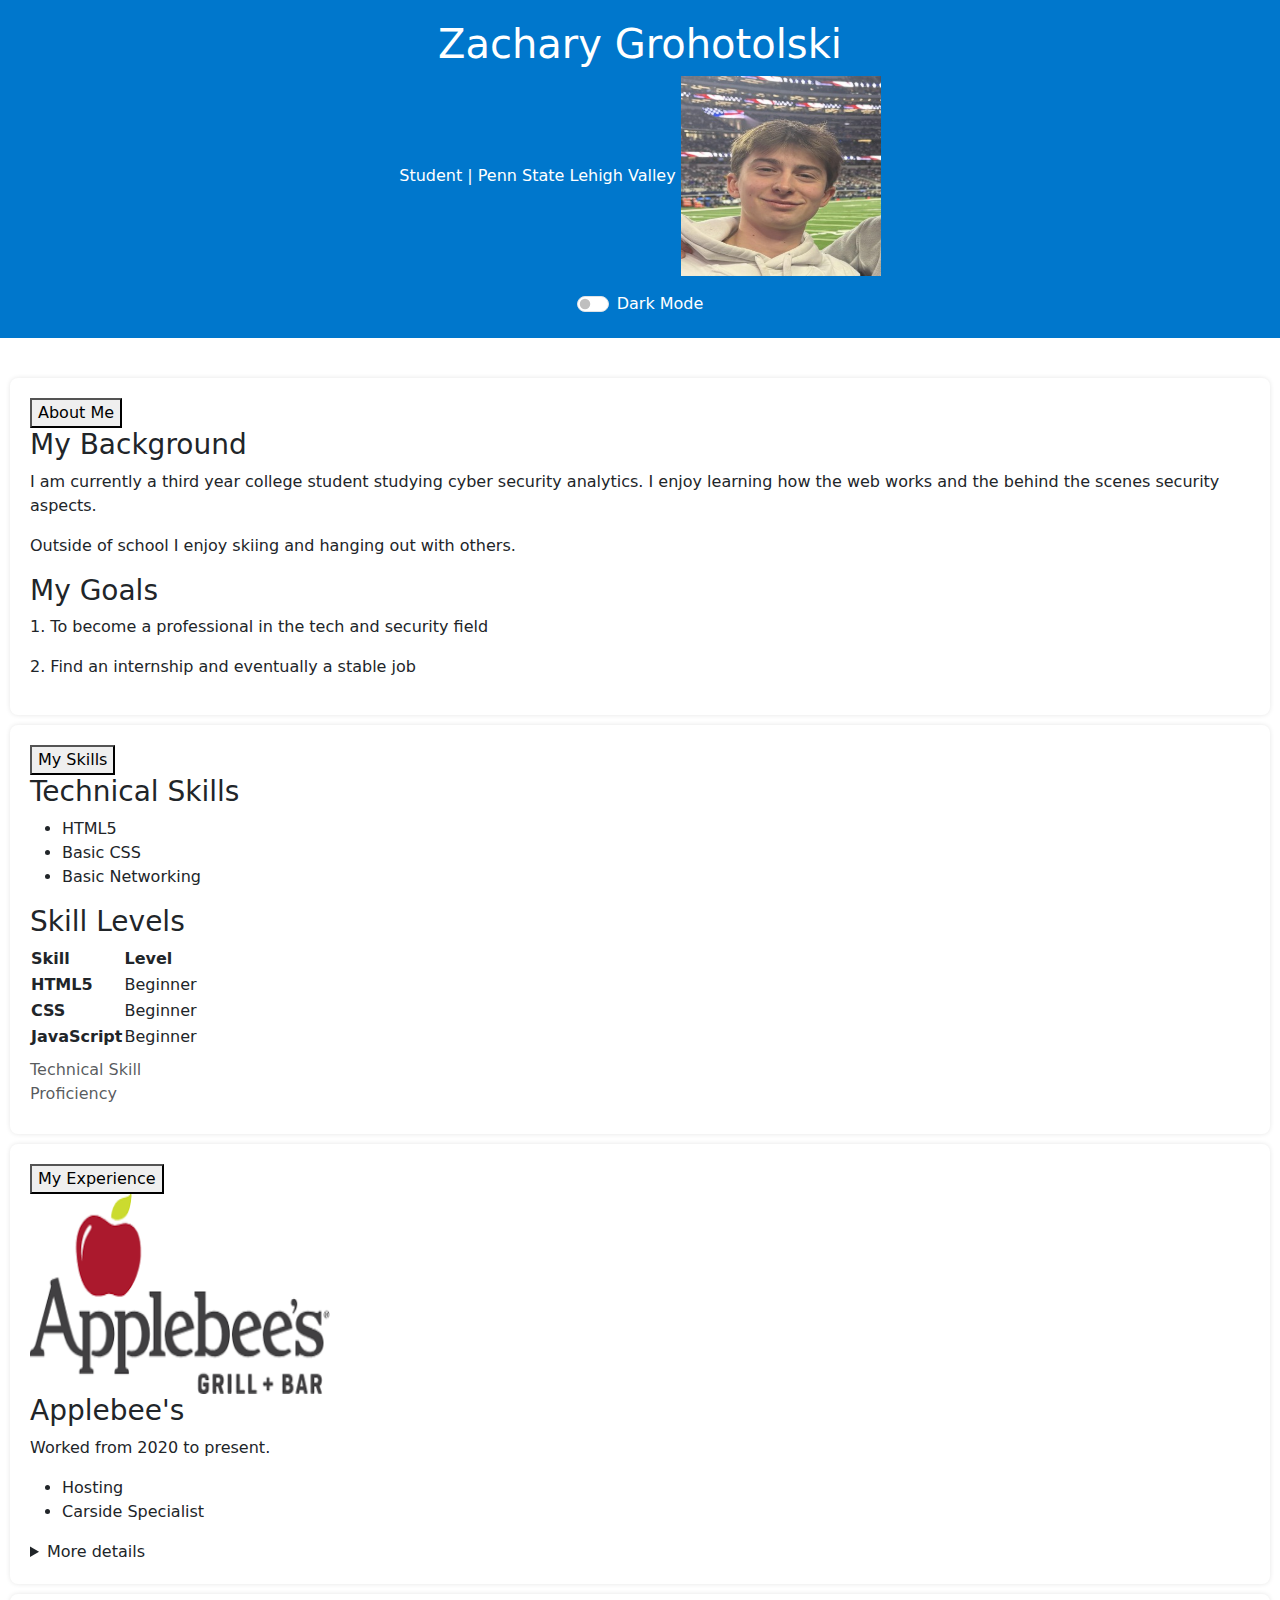
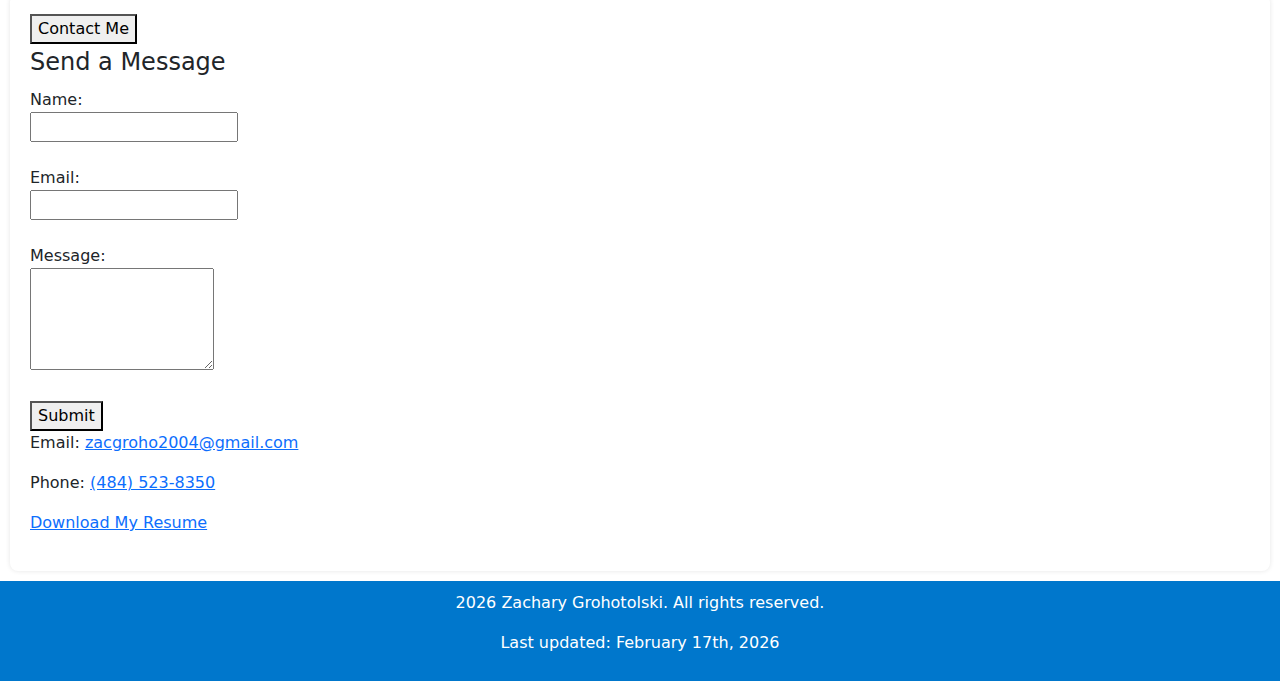
<file: index.html>
<!-- 
Name: [Zachary Grohotolski]
Student ID: [5277]
Course: [IST 256]
Assignment: HTML
Date: [2/1/2026]
-->


<!DOCTYPE html>
<html lang="en">
<head>
    <meta charset="UTF-8">
    <link rel="stylesheet" href="CSS_File1.css">
    <script src="Main.js" defer></script>
    <link href="https://cdn.jsdelivr.net/npm/bootstrap@5.3.2/dist/css/bootstrap.min.css" rel="stylesheet">
    <meta name="viewport" content="width=device-width, initial-scale=1.0">
    <meta name="description" content="Personal portfolio page showcasing skills, projects, and contact information.">
    <meta name="author" content="Zachary Grohotolski">
    <meta name="keywords" content="portfolio, HTML5, student, web development">
    <title>Student Portfolio | Skills, Projects, and Experience</title>
</head>
<body>

<!-- ================= HEADER ================= -->
<header>
    <h1>Zachary Grohotolski</h1>
    <span class="sub-header">Student | Penn State Lehigh Valley</span>
    </h1>
    <img src="headshotZG.jpg" alt="Zachary Grohotolski, Third Year Student" id="projectImage" width="200" height="200">
    <div class="form-check form-switch d-flex justify-content-center mt-3">
  <input class="form-check-input" type="checkbox" id="darkSwitch">
  <label class="form-check-label ms-2" for="darkSwitch">
    Dark Mode
  </label>
</div>
</header>

<!-- ================= NAVIGATION ================= -->
<nav aria-label="Main navigation">
    <ul>
        <li><a href="#about">About Me</a></li>
        <li><a href="#skills">Skills</a></li>
        <li><a href="#experience">Experience</a></li>
        <li><a href="#contact">Contact Me</a></li>
    </ul>
</nav>

<!-- ================= MAIN CONTENT ================= -->
<main id="main-content">

    <!-- ===== ABOUT SECTION ===== -->
    <section id="about">
        <button class="accordion-btn">About Me</button>
        <div class="accordion-content">
            <article>
                <h3>My Background</h3>
                <p>I am currently a third year college student studying cyber security analytics. I enjoy learning how the web works and the behind the scenes security aspects.</p>
                <p>Outside of school I enjoy skiing and hanging out with others.</p>
            </article>
            <article>
                <h3>My Goals</h3>
                <p>1. To become a professional in the tech and security field</p>
                <p>2. Find an internship and eventually a stable job</p>
            </article>
        </div>
    </section>

    <!-- ===== SKILLS SECTION ===== -->
    <section id="skills">
        <button class="accordion-btn">My Skills</button>
        <div class="accordion-content">
            <article>
                <h3>Technical Skills</h3>
                <ul>
                    <li>HTML5</li>
                    <li>Basic CSS</li>
                    <li>Basic Networking</li>
                </ul>
            </article>
            <article>
                <h3>Skill Levels</h3>
                <table>
                    <caption>Technical Skill Proficiency</caption>
                    <thead>
                        <tr>
                            <th scope="col">Skill</th>
                            <th scope="col">Level</th>
                        </tr>
                    </thead>
                    <tbody>
                        <tr>
                            <th scope="row">HTML5</th>
                            <td>Beginner</td>
                        </tr>
                        <tr>
                            <th scope="row">CSS</th>
                            <td>Beginner</td>
                        </tr>
                        <tr>
                            <th scope="row">JavaScript</th>
                            <td>Beginner</td>
                        </tr>
                    </tbody>
                </table>
            </article>
        </div>
    </section>

    <!-- ===== EXPERIENCE SECTION ===== -->
   <section id="experience">
    <button class="accordion-btn">My Experience</button>
    <div class="accordion-content">
        <article>
            <img src="Applebees" alt="Applebee's Logo" width="300" height="200" loading="lazy">
            <h3>Applebee's</h3>
            <p>Worked from 2020 to present.</p>
            <ul>
                <li>Hosting</li>
                <li>Carside Specialist</li>
            </ul>
            <details>
                <summary>More details</summary>
                <p>During my time at Applebee's, I developed customer service skills, multitasking abilities, and teamwork experience.</p>
            </details>
        </article>
    </div>
</section>
    <!-- ===== CONTACT SECTION ===== -->
    <section id="contact">
        <button class="accordion-btn">Contact Me</button>
        <div class="accordion-content">
            <form action="#" method="post" aria-label="Contact form">
                <fieldset>
                    <legend>Send a Message</legend>
                    <label for="name">Name:</label><br>
                    <input type="text" id="name" name="name" required><br><br>

                    <label for="email">Email:</label><br>
                    <input type="email" id="email" name="email" required><br><br>

                    <label for="message">Message:</label><br>
                    <textarea id="message" name="message" rows="4" required></textarea><br><br>

                    <button type="submit">Submit</button>
                </fieldset>
            </form>
            <p>Email: <a href="mailto:zacgroho2004@gmail.com">zacgroho2004@gmail.com</a></p>
            <p>Phone: <a href="tel:+14845238350">(484) 523-8350</a></p>
            <p><a href="resume.pdf" download>Download My Resume</a></p>
        </div>
    </section>

</main>

<!-- ================= FOOTER ================= -->
<footer>
    <p>2026 Zachary Grohotolski. All rights reserved.</p>
    <p>Last updated: <time datetime="2026-02-17">February 17th, 2026</time></p>
</footer>
<script src="https://cdn.jsdelivr.net/npm/bootstrap@5.3.2/dist/js/bootstrap.bundle.min.js"></script>
    
</body>

</html>
</file>
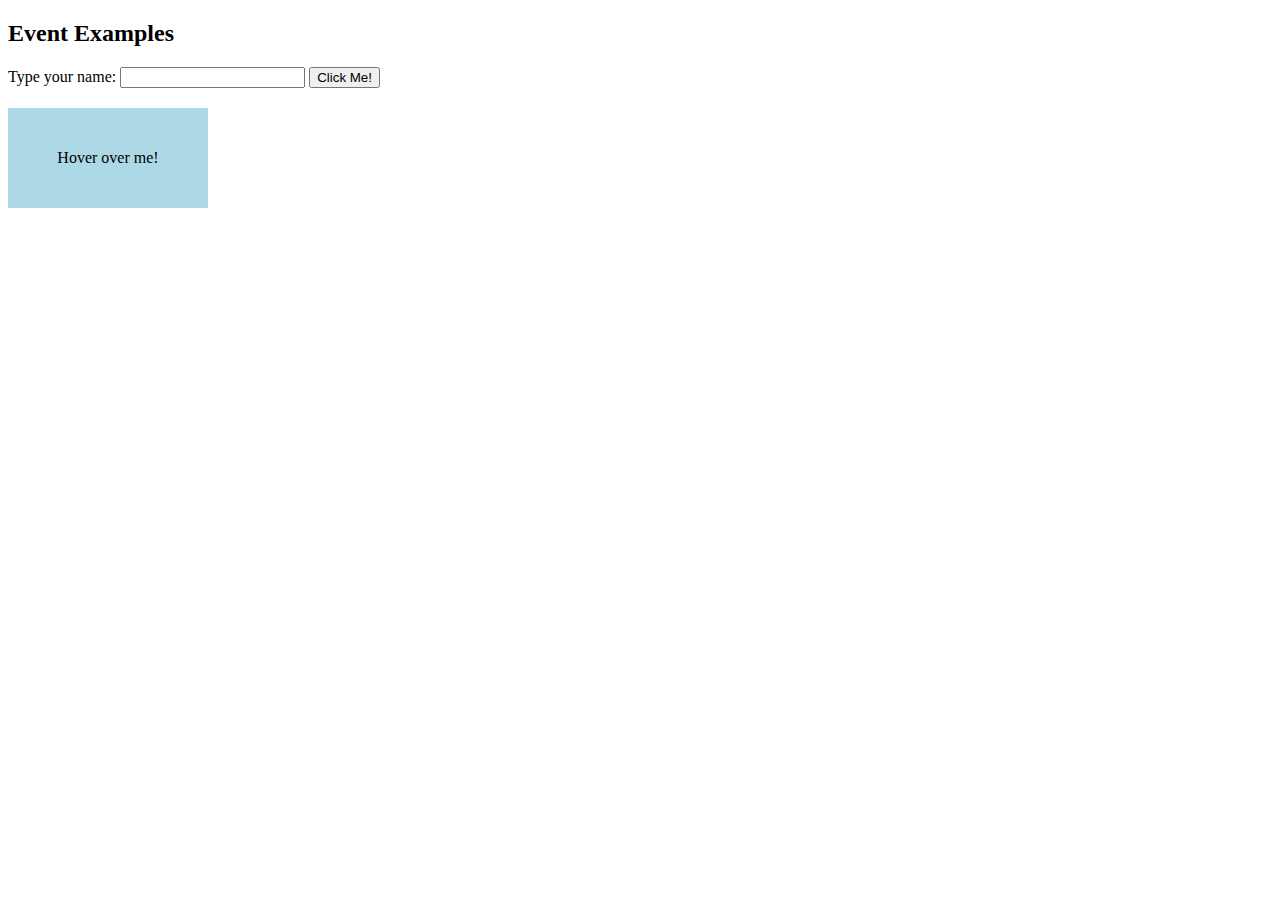
<file: JavaScript.HTML>
<!DOCTYPE html>
<html lang="en">
<head>
    <meta charset="UTF-8">
    <title>Event Examples</title>
    <style>
        #hoverBox {
            width: 200px;
            height: 100px;
            background-color: lightblue;
            text-align: center;
            line-height: 100px;
            margin-top: 20px;
            cursor: pointer;
        }
    </style>
</head>
<body>

<h2>Event Examples</h2>

<!-- onchange example -->
<label for="nameInput">Type your name: </label>
<input type="text" id="nameInput" onchange="nameChanged()">

<!-- onclick example -->
<button onclick="buttonClicked()">Click Me!</button>

<!-- onmouseover / onmouseout example -->
<div id="hoverBox" 
     onmouseover="mouseOver()" 
     onmouseout="mouseOut()">
    Hover over me!
</div>

<script>
    // onchange
    function nameChanged() {
        const input = document.getElementById('nameInput').value;
        alert('You typed: ' + input);
    }

    // onclick
    function buttonClicked() {
        alert('Button was clicked!');
    }

    // onmouseover / onmouseout
    function mouseOver() {
        const box = document.getElementById('hoverBox');
        box.style.backgroundColor = 'lightgreen';
        box.textContent = 'Mouse is over!';
    }

    function mouseOut() {
        const box = document.getElementById('hoverBox');
        box.style.backgroundColor = 'lightblue';
        box.textContent = 'Hover over me!';
    }
</script>

</body>
</html>
</file>
<file: CSS_File1.css>
body {
    font-family: Arial, sans-serif;
    margin: 0;
    padding: 0;
    background-color: #f4f4f4;
    color: #333;
}

header {
    background-color: #0077cc;
    color: white;
    padding: 20px;
    text-align: center;
}

nav ul {
    list-style: none;
    padding: 0;
}

nav ul li {
    display: inline;
    margin: 0 10px;
}

nav ul li a {
    color: white;
    text-decoration: none;
}

section {
    padding: 20px;
    margin: 10px;
    background-color: white;
    border-radius: 8px;
    box-shadow: 0 0 5px rgba(0,0,0,0.1);
}

footer {
    text-align: center;
    padding: 10px;
    background-color: #0077cc;
    color: white;
}
</file>
